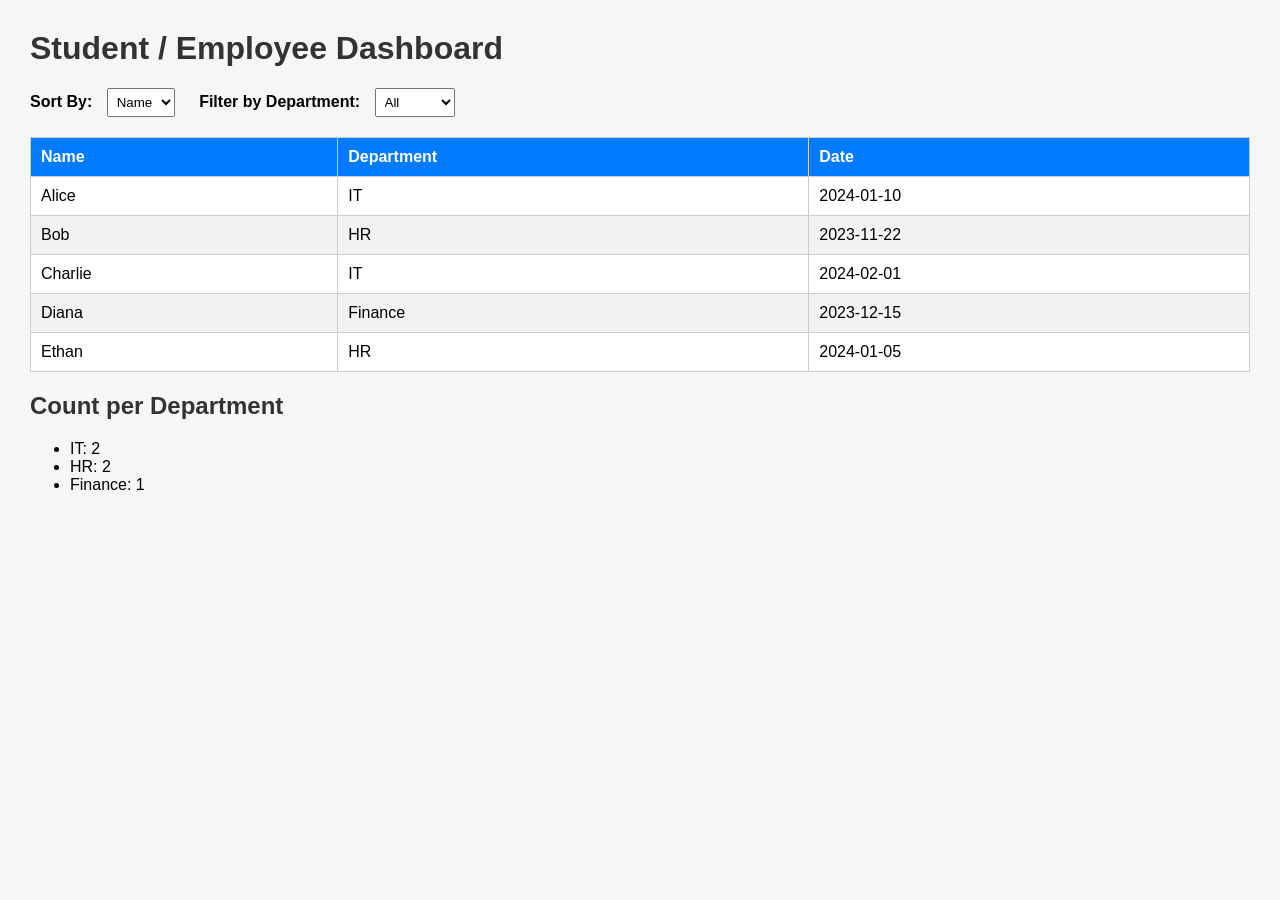
<file: DataRetrieval/index.html>
<!DOCTYPE html>
<html lang="en">
<head>
    <meta charset="UTF-8">
    <title>Data Retrieval & Sorting Dashboard</title>
    <link rel="stylesheet" href="style.css">
</head>
<body>

    <h1>Student / Employee Dashboard</h1>

    <div class="controls">
        <label>Sort By:</label>
        <select id="sortSelect">
            <option value="name">Name</option>
            <option value="date">Date</option>
        </select>

        <label>Filter by Department:</label>
        <select id="deptFilter">
            <option value="All">All</option>
            <option value="IT">IT</option>
            <option value="HR">HR</option>
            <option value="Finance">Finance</option>
        </select>
    </div>

    <table>
        <thead>
            <tr>
                <th>Name</th>
                <th>Department</th>
                <th>Date</th>
            </tr>
        </thead>
        <tbody id="tableBody"></tbody>
    </table>

    <h2>Count per Department</h2>
    <ul id="countList"></ul>

    <script src="script.js"></script>
</body>
</html>
</file>
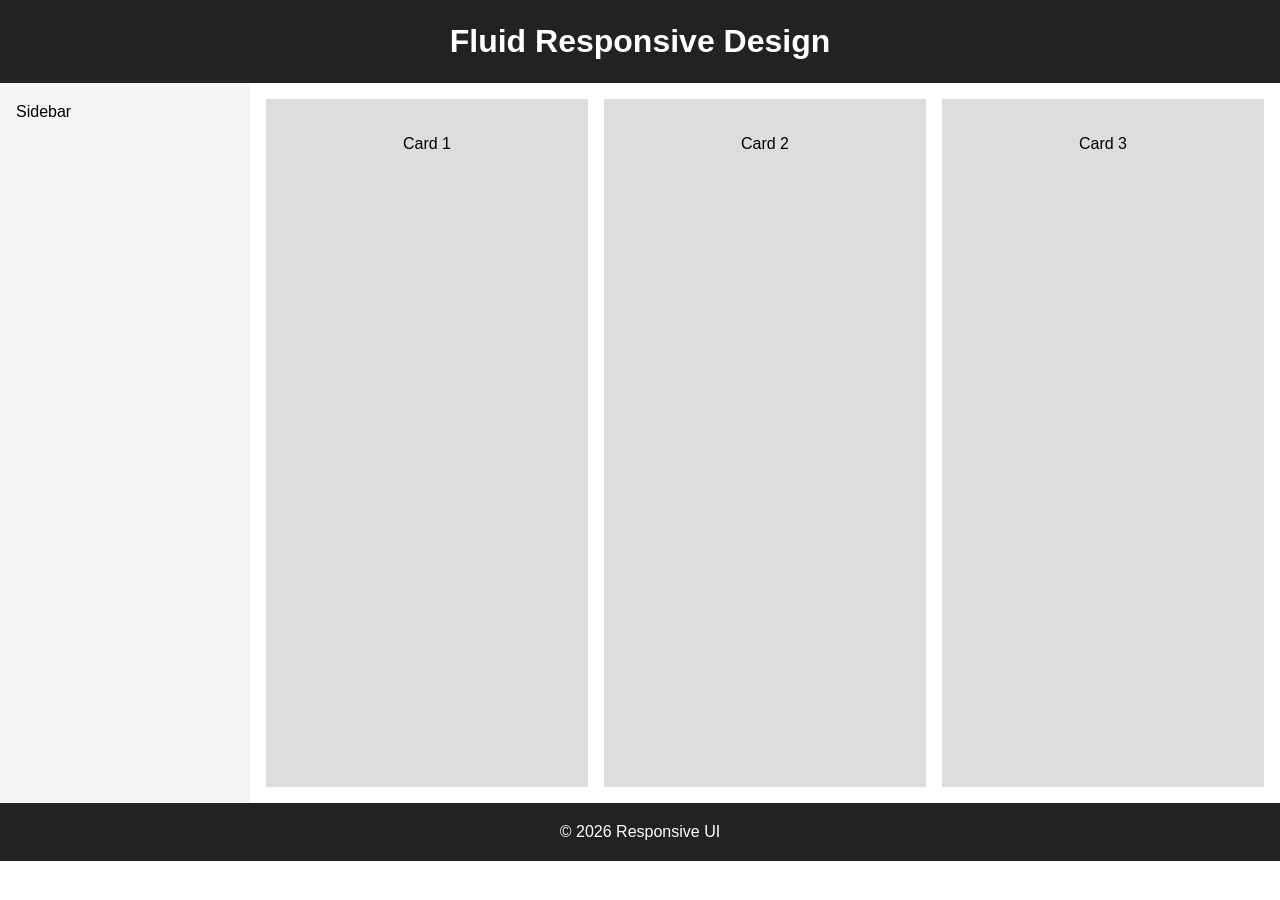
<file: Session 13/index.html>
<!DOCTYPE html>
<html lang="en">
<head>
  <meta charset="UTF-8">
  <meta name="viewport" content="width=device-width, initial-scale=1.0">
  <title>Fluid Responsive Webpage</title>
  <link rel="stylesheet" href="style.css">
</head>
<body>

  <header class="header">
    <h1>Fluid Responsive Design</h1>
  </header>

  <main class="container">
    <aside class="sidebar">Sidebar</aside>

    <section class="content">
      <div class="card">Card 1</div>
      <div class="card">Card 2</div>
      <div class="card">Card 3</div>
    </section>
  </main>

  <footer class="footer">
    © 2026 Responsive UI
  </footer>

</body>
</html>
</file>
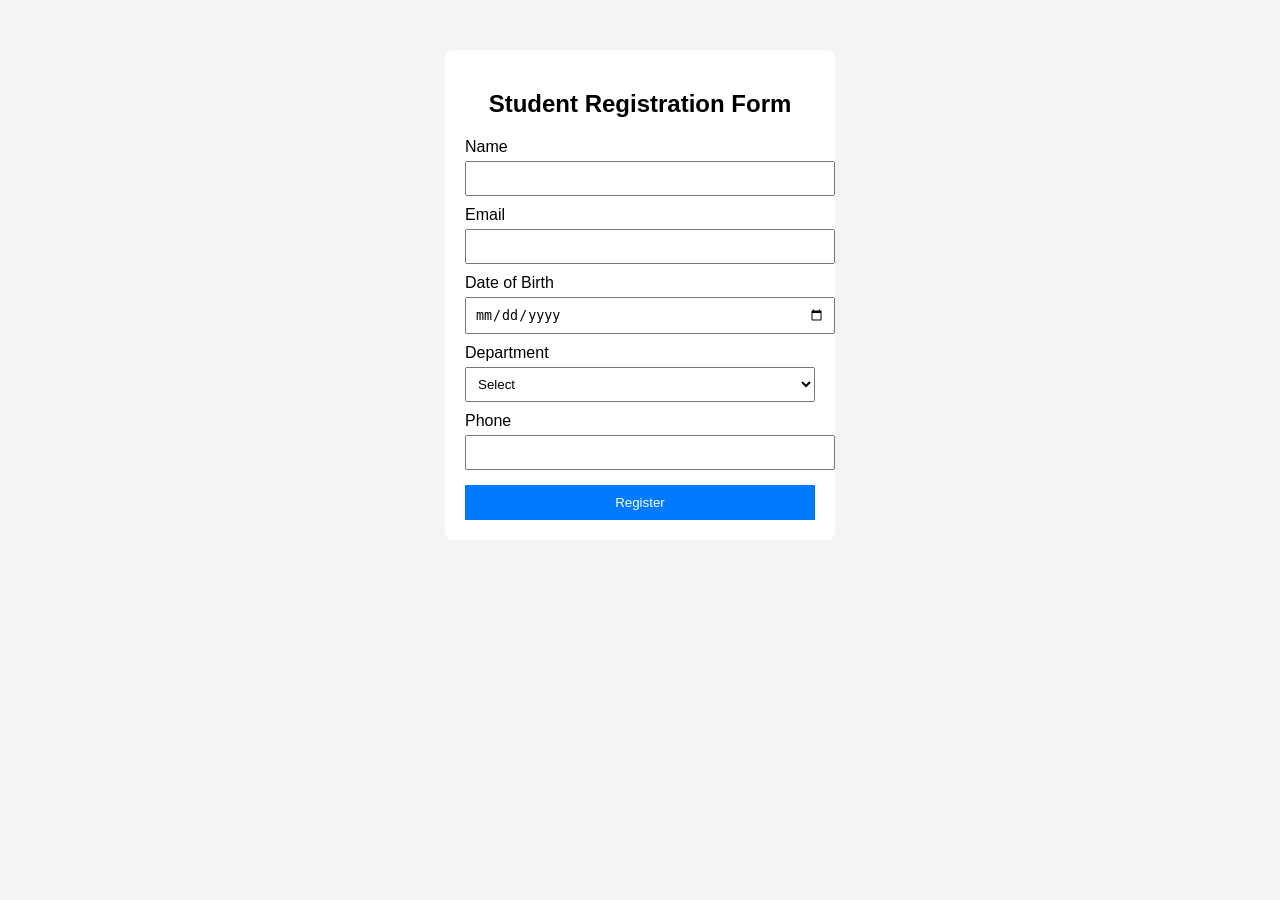
<file: student-registration/index.html>
<!DOCTYPE html>
<html lang="en">
<head>
    <meta charset="UTF-8">
    <title>Student Registration Form</title>
    <link rel="stylesheet" href="style.css">
</head>
<body>

<div class="container">
    <h2>Student Registration Form</h2>

    <form action="register.php" method="post">
        <label>Name</label>
        <input type="text" name="name" required>

        <label>Email</label>
        <input type="email" name="email" required>

        <label>Date of Birth</label>
        <input type="date" name="dob" required>

        <label>Department</label>
        <select name="department" required>
            <option value="">Select</option>
            <option>CSE</option>
            <option>ECE</option>
            <option>EEE</option>
            <option>IT</option>
        </select>

        <label>Phone</label>
        <input type="tel" name="phone" required>

        <button type="submit">Register</button>
    </form>
</div>

</body>
</html>
</file>
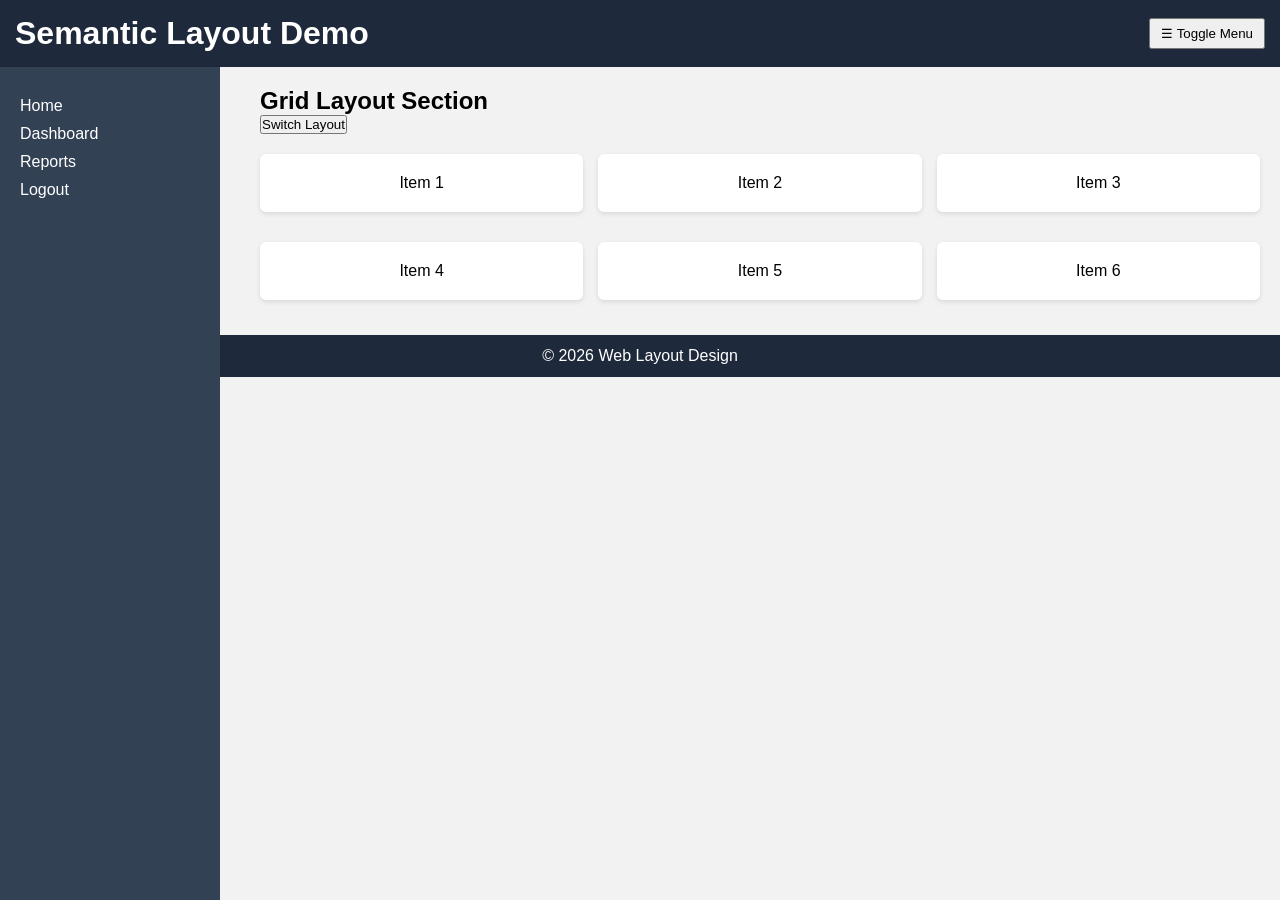
<file: Session 11/Task 1/index.html>
<!DOCTYPE html>
<html lang="en">
<head>
    <meta charset="UTF-8">
    <title>Multi Layout Interface</title>
    <link rel="stylesheet" href="style.css">
</head>
<body>

<header>
    <h1>Semantic Layout Demo</h1>
    <button onclick="toggleSidebar()">☰ Toggle Menu</button>
</header>

<div class="wrapper">

    <aside id="sidebar">
        <nav>
            <a href="#">Home</a>
            <a href="#">Dashboard</a>
            <a href="#">Reports</a>
            <a href="#">Logout</a>
        </nav>
    </aside>

    <main>
        <section>
            <h2>Grid Layout Section</h2>
            <button onclick="toggleGrid()">Switch Layout</button>

            <div id="content" class="grid-layout">
                <article>Item 1</article>
                <article>Item 2</article>
                <article>Item 3</article>
                <article>Item 4</article>
                <article>Item 5</article>
                <article>Item 6</article>
            </div>
        </section>
    </main>

</div>

<footer>
    <p>© 2026 Web Layout Design</p>
</footer>

<script src="script.js"></script>
</body>
</html>
</file>
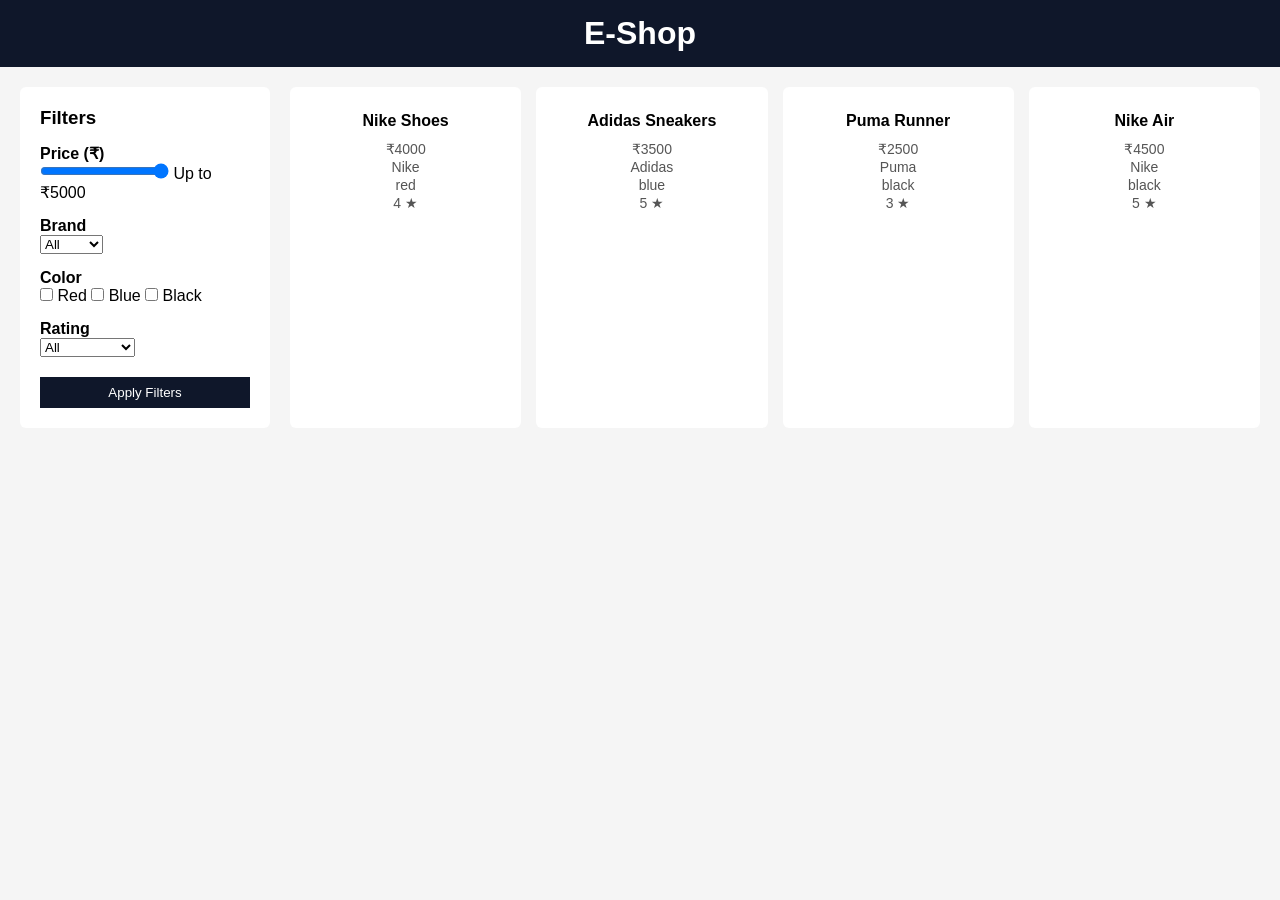
<file: Session 11/Task 3/index.html>
<!DOCTYPE html>
<html lang="en">
<head>
    <meta charset="UTF-8">
    <title>E-Commerce Filter UI</title>
    <link rel="stylesheet" href="style.css">
</head>
<body>

<header>
    <h1>E-Shop</h1>
</header>

<div class="container">

    <!-- Filters -->
    <aside>
        <h3>Filters</h3>

        <!-- Price -->
        <label>Price (₹)</label>
        <input type="range" id="price" min="0" max="5000" value="5000">
        <span id="priceValue">Up to ₹5000</span>

        <!-- Brand -->
        <label>Brand</label>
        <select id="brand">
            <option value="all">All</option>
            <option value="Nike">Nike</option>
            <option value="Adidas">Adidas</option>
            <option value="Puma">Puma</option>
        </select>

        <!-- Color -->
        <label>Color</label>
        <div class="colors">
            <input type="checkbox" value="red"> Red
            <input type="checkbox" value="blue"> Blue
            <input type="checkbox" value="black"> Black
        </div>

        <!-- Rating -->
        <label>Rating</label>
        <select id="rating">
            <option value="0">All</option>
            <option value="4">4★ & above</option>
            <option value="3">3★ & above</option>
        </select>

        <button onclick="applyFilters()">Apply Filters</button>
    </aside>

    <!-- Products -->
    <main id="productList"></main>

</div>

<script src="script.js"></script>
</body>
</html>
</file>
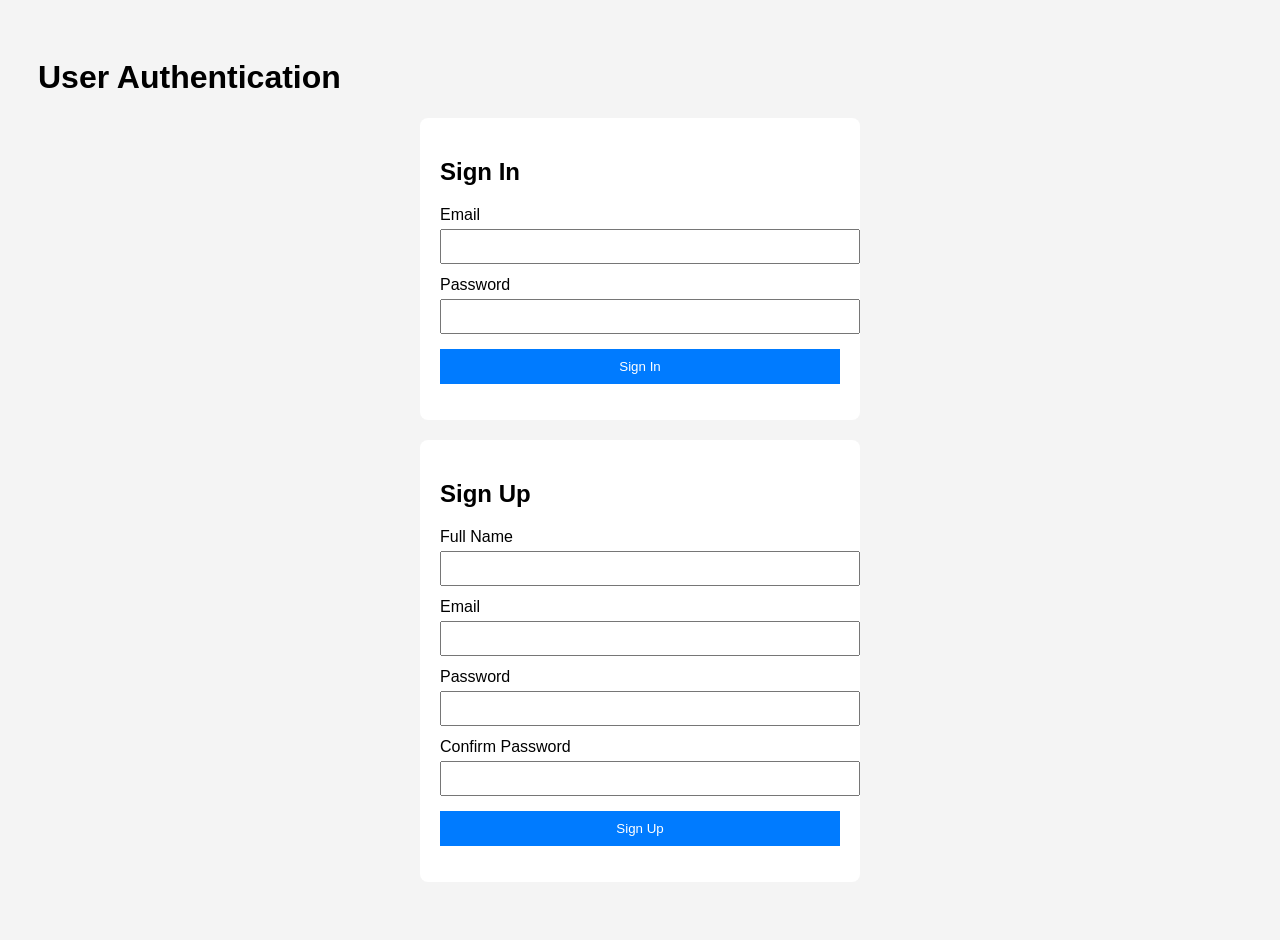
<file: Session 12/Task 1/index.html>
<!DOCTYPE html>
<html lang="en">
<head>
  <meta charset="UTF-8">
  <title>Sign In & Sign Up</title>
  <link rel="stylesheet" href="style.css">
</head>
<body>

<h1>User Authentication</h1>

<!-- SIGN IN FORM -->
<form id="signinForm" novalidate>
  <h2>Sign In</h2>

  <label for="signin-email">Email</label>
  <input type="email" id="signin-email" name="email"
         aria-label="Email address"
         required>

  <label for="signin-password">Password</label>
  <input type="password" id="signin-password" name="password"
         aria-label="Password"
         minlength="6"
         required>

  <button type="submit">Sign In</button>
  <p class="error" id="signin-error" aria-live="assertive"></p>
</form>

<!-- SIGN UP FORM -->
<form id="signupForm" novalidate>
  <h2>Sign Up</h2>

  <label for="name">Full Name</label>
  <input type="text" id="name" name="name"
         aria-label="Full name"
         required>

  <label for="email">Email</label>
  <input type="email" id="email" name="email"
         aria-label="Email address"
         required>

  <label for="password">Password</label>
  <input type="password" id="password" name="password"
         aria-label="Create password"
         minlength="6"
         required>

  <label for="confirm-password">Confirm Password</label>
  <input type="password" id="confirm-password"
         aria-label="Confirm password"
         required>

  <button type="submit">Sign Up</button>
  <p class="error" id="signup-error" aria-live="assertive"></p>
</form>

<script src="script.js"></script>
</body>
</html>
</file>
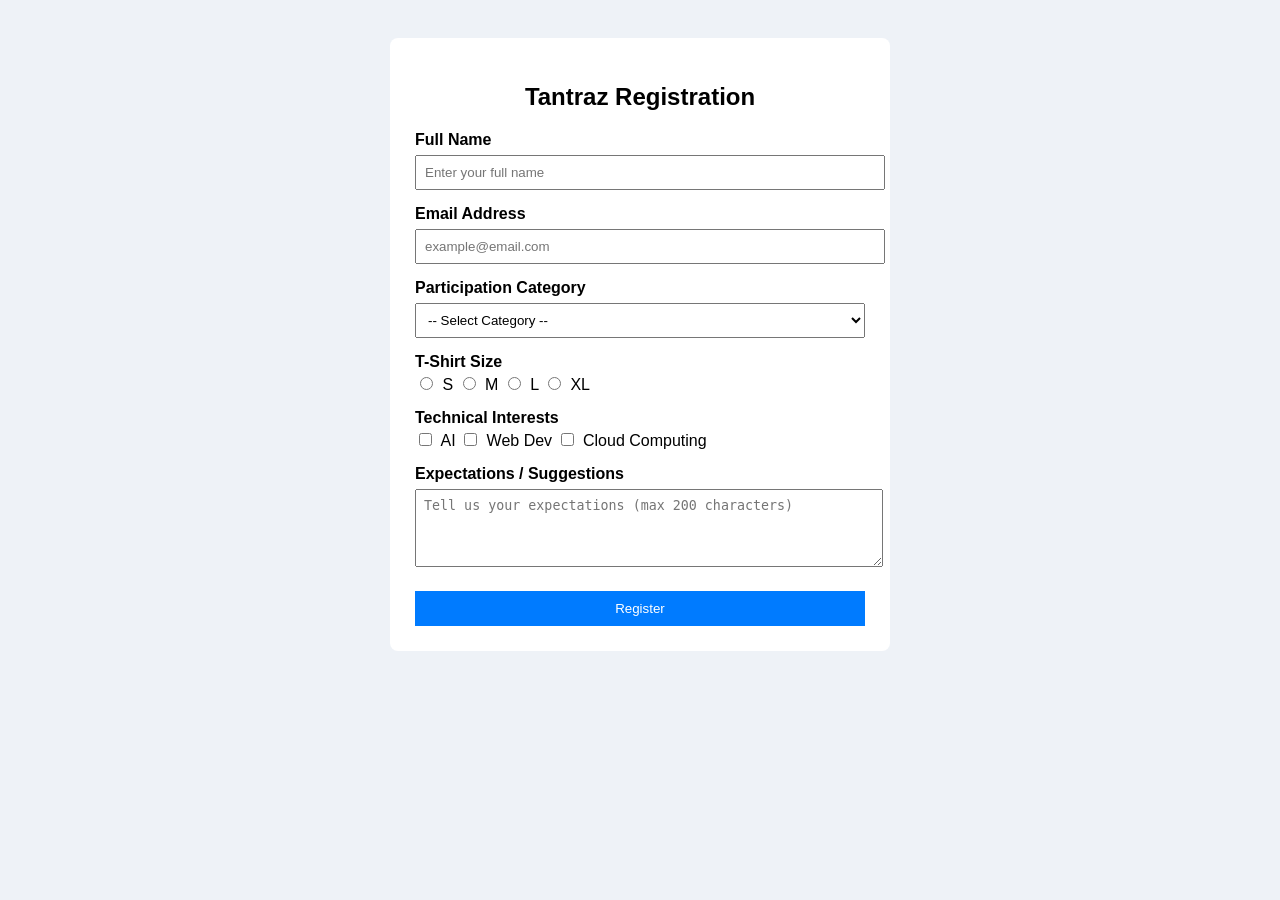
<file: Session 12/Task 3/index.html>
<!DOCTYPE html>
<html lang="en">
<head>
  <meta charset="UTF-8">
  <title>Tantraz Registration</title>
  <link rel="stylesheet" href="style.css">
</head>
<body>

<form id="tantrazForm">
  <h2>Tantraz Registration</h2>

  <!-- Full Name (Mandatory + Placeholder) -->
  <label for="fullname">Full Name</label>
  <input type="text" id="fullname" name="fullname"
         placeholder="Enter your full name"
         required>

  <!-- Email (Mandatory + Placeholder) -->
  <label for="email">Email Address</label>
  <input type="email" id="email" name="email"
         placeholder="example@email.com"
         required>

  <!-- Participation Category (Mandatory) -->
  <label for="category">Participation Category</label>
  <select id="category" name="category" required>
    <option value="">-- Select Category --</option>
    <option value="Individual">Individual</option>
    <option value="Team">Team</option>
    <option value="Audience">Audience</option>
  </select>

  <!-- T-Shirt Size -->
  <label>T-Shirt Size</label>
  <div class="inline">
    <input type="radio" name="size" value="S" required> S
    <input type="radio" name="size" value="M"> M
    <input type="radio" name="size" value="L"> L
    <input type="radio" name="size" value="XL"> XL
  </div>

  <!-- Technical Interests -->
  <label>Technical Interests</label>
  <div class="inline">
    <input type="checkbox" value="AI"> AI
    <input type="checkbox" value="Web"> Web Dev
    <input type="checkbox" value="Cloud"> Cloud Computing
  </div>

  <!-- Biography / Expectations -->
  <label for="expectations">Expectations / Suggestions</label>
  <textarea id="expectations"
            placeholder="Tell us your expectations (max 200 characters)"
            maxlength="200"
            rows="4"></textarea>

  <button type="submit">Register</button>
</form>

<script src="script.js"></script>
</body>
</html>
</file>
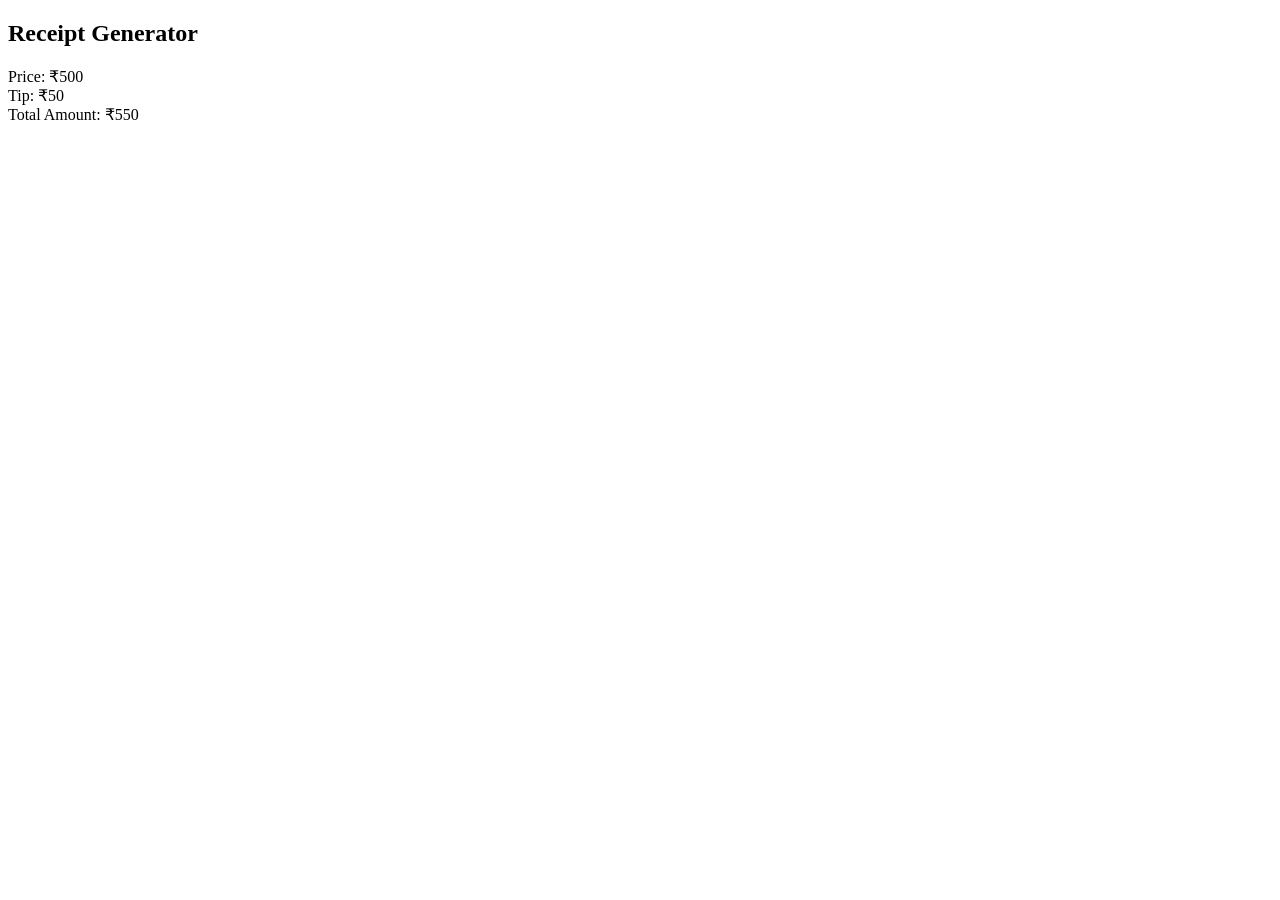
<file: Session 14/Task 2/index.html>
<!DOCTYPE html>
<html lang="en">
<head>
    <meta charset="UTF-8">
    <title>Receipt Generator</title>
</head>
<body>

    <h2>Receipt Generator</h2>

    <p id="output"></p>

    <!-- External JS file -->
    <script src="script.js"></script>

</body>
</html>
</file>
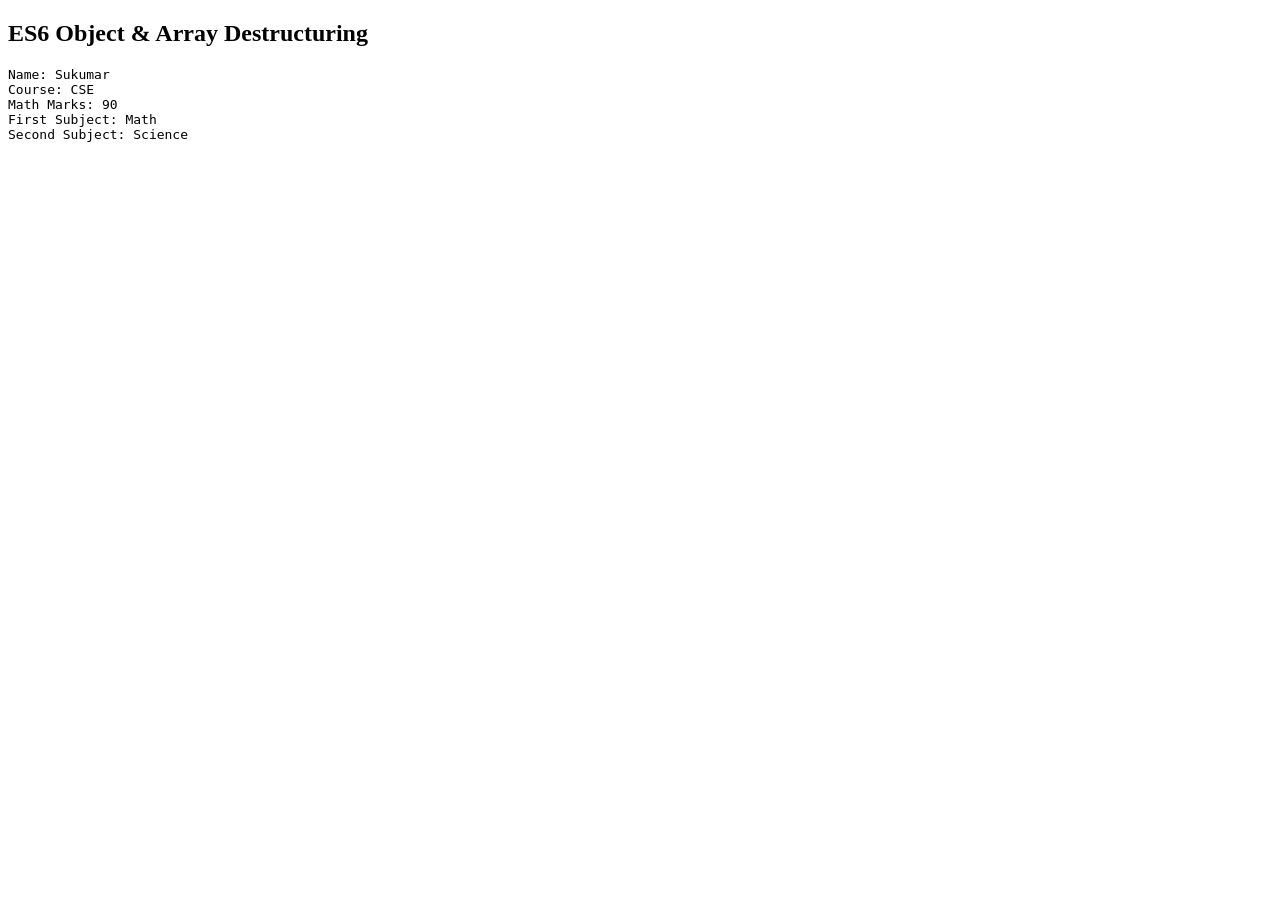
<file: Session 14/Task 3/index.html>
<!DOCTYPE html>
<html lang="en">
<head>
    <meta charset="UTF-8">
    <title>ES6 Destructuring</title>
</head>
<body>

    <h2>ES6 Object & Array Destructuring</h2>

    <pre id="output"></pre>

    <script src="script.js"></script>

</body>
</html>
</file>
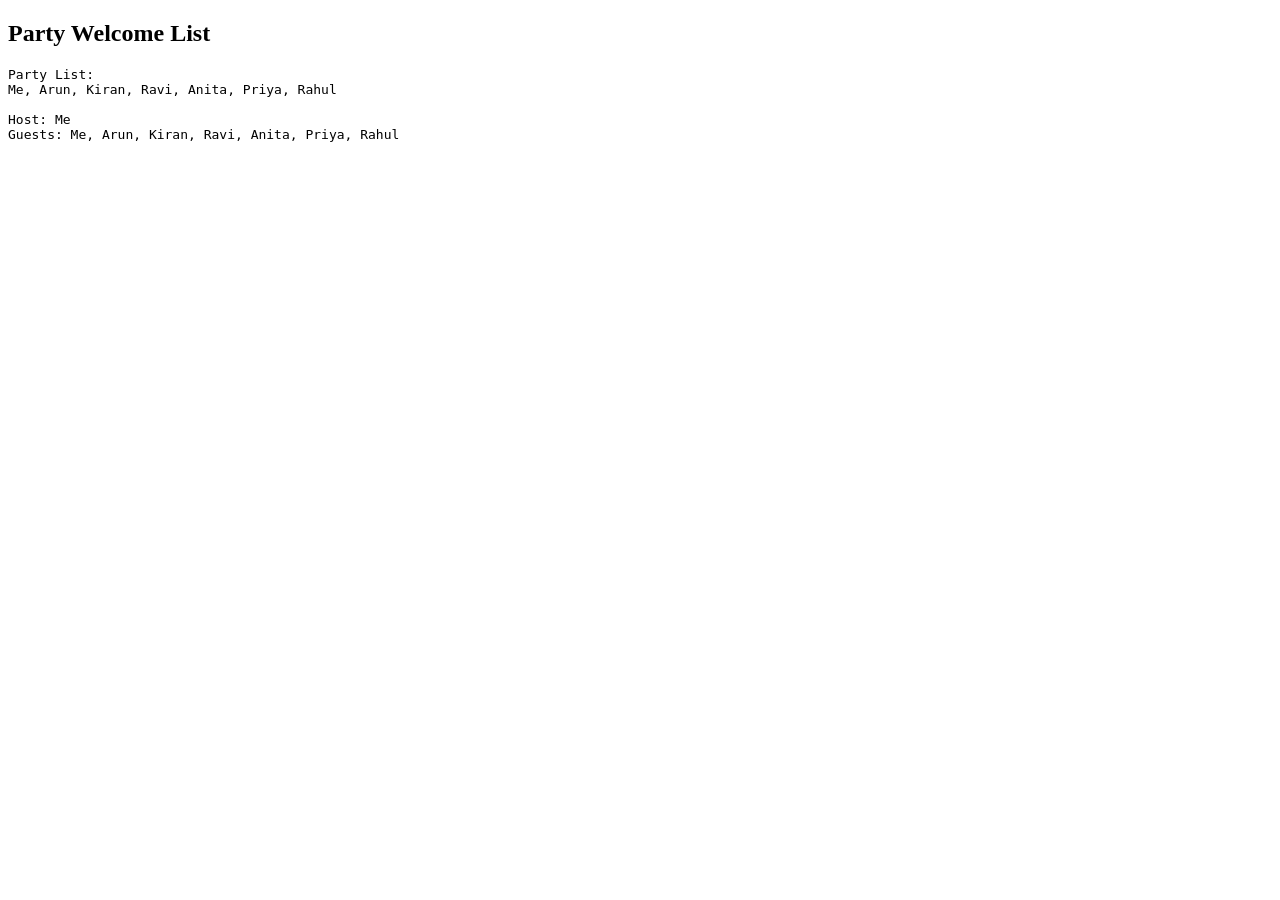
<file: Session 14/Task 4/index.html>
<!DOCTYPE html>
<html lang="en">
<head>
    <meta charset="UTF-8">
    <title>Party List</title>
</head>
<body>

    <h2>Party Welcome List</h2>

    <pre id="output"></pre>

    <script src="script.js"></script>

</body>
</html>
</file>
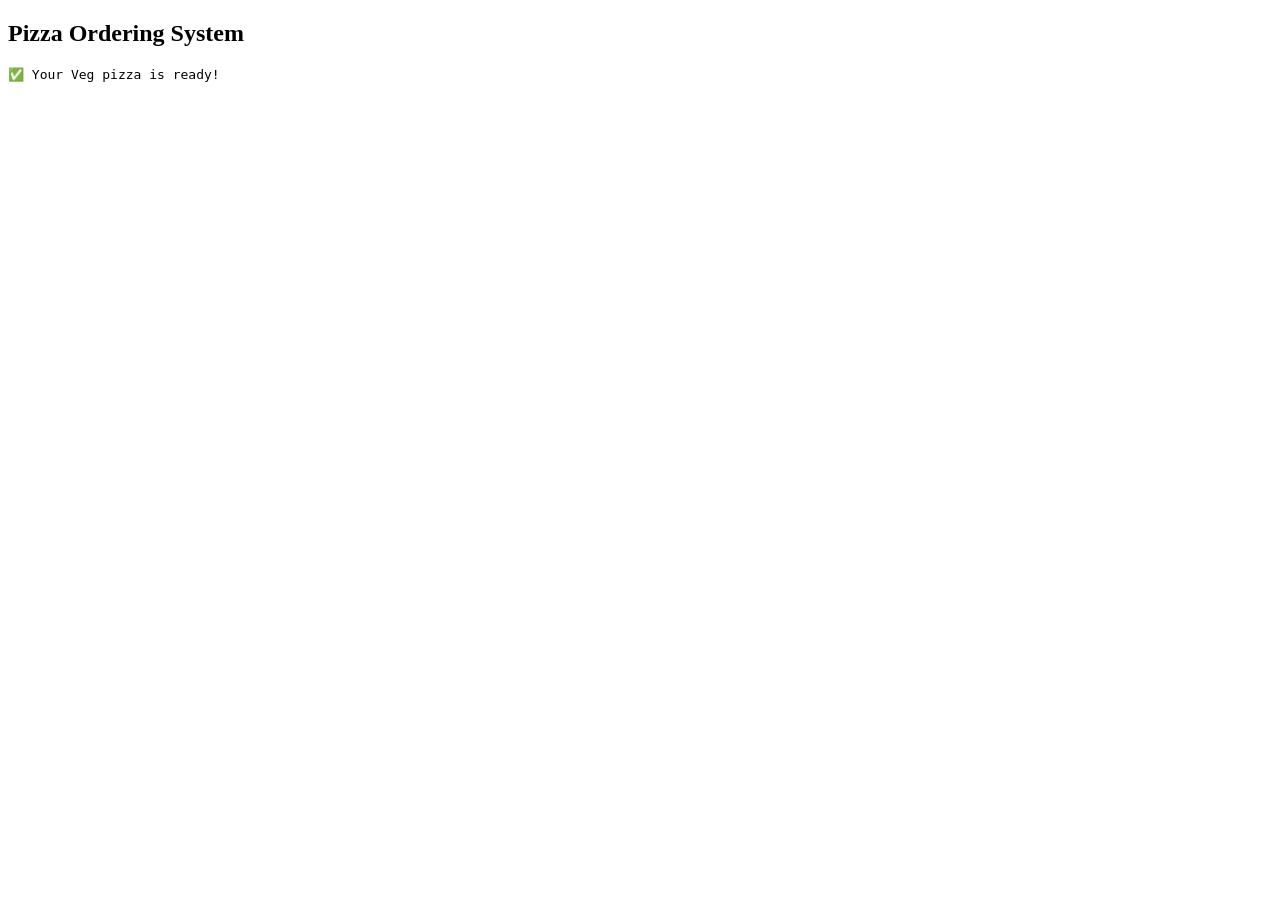
<file: Session 14/Task 5/index.html>
<!DOCTYPE html>
<html lang="en">
<head>
    <meta charset="UTF-8">
    <title>Pizza Ordering System</title>
</head>
<body>

    <h2>Pizza Ordering System</h2>
    <pre id="output"></pre>

    <script src="script.js"></script>

</body>
</html>
</file>
<file: DataRetrieval/style.css>
body {
    font-family: Arial, sans-serif;
    margin: 30px;
    background-color: #f4f6f8;
}

h1, h2 {
    color: #333;
}

.controls {
    margin-bottom: 20px;
}

label {
    margin-right: 10px;
    font-weight: bold;
}

select {
    margin-right: 20px;
    padding: 5px;
}

table {
    width: 100%;
    border-collapse: collapse;
    background-color: white;
}

th, td {
    border: 1px solid #ccc;
    padding: 10px;
    text-align: left;
}

th {
    background-color: #007bff;
    color: white;
}

tr:nth-child(even) {
    background-color: #f2f2f2;
}
</file>
<file: Session 13/style.css>
/* 🔹 Global Reset */
* {
  margin: 0;
  padding: 0;
  box-sizing: border-box;
}

/* 🔹 Base Styling */
body {
  font-family: Arial, sans-serif;
  line-height: 1.6;
}

/* 🔹 Header */
.header {
  background: #222;
  color: white;
  padding: 1rem;
  text-align: center;
}

/* 🔹 Grid Container */
.container {
  display: grid;
  grid-template-columns: 1fr;
  min-height: 80vh;
}

/* 🔹 Sidebar */
.sidebar {
  background: #f4f4f4;
  padding: 1rem;
}

/* 🔹 Content Area */
.content {
  display: flex;
  flex-wrap: wrap;
  gap: 1rem;
  padding: 1rem;
}

/* 🔹 Cards */
.card {
  flex: 1 1 100%;
  background: #ddd;
  padding: 2rem;
  text-align: center;
}

/* 🔹 Footer */
.footer {
  background: #222;
  color: white;
  text-align: center;
  padding: 1rem;
}
@media (min-width: 768px) {
  .container {
    grid-template-columns: 250px 1fr;
  }

  .card {
    flex: 1 1 45%;
  }
}
@media (min-width: 1024px) {
  .card {
    flex: 1 1 30%;
  }
}
</file>
<file: student-registration/style.css>
body {
    font-family: Arial, sans-serif;
    background: #f4f4f4;
}

.container {
    width: 350px;
    margin: 50px auto;
    padding: 20px;
    background: white;
    border-radius: 8px;
}

h2 {
    text-align: center;
}

label {
    display: block;
    margin-top: 10px;
}

input, select {
    width: 100%;
    padding: 8px;
    margin-top: 5px;
}

button {
    margin-top: 15px;
    width: 100%;
    padding: 10px;
    background: #007bff;
    color: white;
    border: none;
    cursor: pointer;
}

button:hover {
    background: #0056b3;
}
</file>
<file: Session 11/Task 1/style.css>
* {
    margin: 0;
    padding: 0;
    box-sizing: border-box;
    font-family: Arial, sans-serif;
}

body {
    background: #f2f2f2;
}

/* Header */
header {
    background: #1e293b;
    color: white;
    padding: 15px;
    display: flex;
    justify-content: space-between;
    align-items: center;
}

header button {
    padding: 6px 10px;
    cursor: pointer;
}

/* Layout */
.wrapper {
    display: flex;
}

/* Fixed Sidebar */
aside {
    width: 220px;
    background: #334155;
    color: white;
    min-height: 100vh;
    padding: 20px;
    position: fixed;
}

aside nav a {
    display: block;
    color: white;
    text-decoration: none;
    margin: 10px 0;
}

/* Main */
main {
    margin-left: 240px;
    padding: 20px;
    width: 100%;
}

/* Grid Layout */
.grid-layout {
    display: grid;
    grid-template-columns: repeat(3, 1fr);
    gap: 15px;
    margin-top: 20px;
}

/* List Layout (JS toggle) */
.list-layout {
    display: block;
}

article {
    background: white;
    padding: 20px;
    border-radius: 6px;
    text-align: center;
    box-shadow: 0 2px 5px rgba(0,0,0,0.1);
    margin-bottom: 15px;
}

/* Footer */
footer {
    background: #1e293b;
    color: white;
    text-align: center;
    padding: 12px;
}

/* Responsive */
@media (max-width: 768px) {
    aside {
        position: relative;
        width: 100%;
        min-height: auto;
    }

    main {
        margin-left: 0;
    }

    .grid-layout {
        grid-template-columns: 1fr;
    }
}
</file>
<file: Session 11/Task 3/style.css>
* {
    margin: 0;
    padding: 0;
    box-sizing: border-box;
    font-family: Arial, sans-serif;
}

body {
    background: #f5f5f5;
}

/* Header */
header {
    background: #0f172a;
    color: white;
    padding: 15px;
    text-align: center;
}

/* Layout */
.container {
    display: flex;
    padding: 20px;
}

/* Sidebar */
aside {
    width: 250px;
    background: white;
    padding: 20px;
    border-radius: 6px;
}

aside label {
    display: block;
    margin-top: 15px;
    font-weight: bold;
}

aside button {
    margin-top: 20px;
    padding: 8px;
    width: 100%;
    background: #0f172a;
    color: white;
    border: none;
    cursor: pointer;
}

/* Products */
main {
    flex: 1;
    margin-left: 20px;
    display: grid;
    grid-template-columns: repeat(auto-fill, minmax(220px, 1fr));
    gap: 15px;
}

/* Product Card */
.product {
    background: white;
    padding: 15px;
    border-radius: 6px;
    text-align: center;
}

.product h4 {
    margin: 10px 0;
}

.product span {
    font-size: 14px;
    color: #555;
}
</file>
<file: Session 12/Task 1/style.css>
body {
  font-family: Arial, sans-serif;
  background: #f4f4f4;
  padding: 30px;
}

form {
  background: #fff;
  padding: 20px;
  max-width: 400px;
  margin: 20px auto;
  border-radius: 8px;
}

label {
  display: block;
  margin-top: 12px;
}

input {
  width: 100%;
  padding: 8px;
  margin-top: 5px;
}

button {
  margin-top: 15px;
  padding: 10px;
  width: 100%;
  background: #007bff;
  color: white;
  border: none;
  cursor: pointer;
}

button:hover {
  background: #0056b3;
}

.error {
  color: red;
  margin-top: 10px;
}
</file>
<file: Session 12/Task 3/style.css>
body {
  font-family: Arial, sans-serif;
  background: #eef2f7;
  padding: 30px;
}

form {
  background: white;
  max-width: 450px;
  margin: auto;
  padding: 25px;
  border-radius: 8px;
}

h2 {
  text-align: center;
}

label {
  display: block;
  margin-top: 15px;
  font-weight: bold;
}

input, select, textarea {
  width: 100%;
  padding: 8px;
  margin-top: 6px;
}

.inline input {
  width: auto;
  margin-right: 5px;
}

button {
  margin-top: 20px;
  width: 100%;
  padding: 10px;
  background: #007bff;
  color: white;
  border: none;
}

button:hover {
  background: #0056b3;
}
</file>
